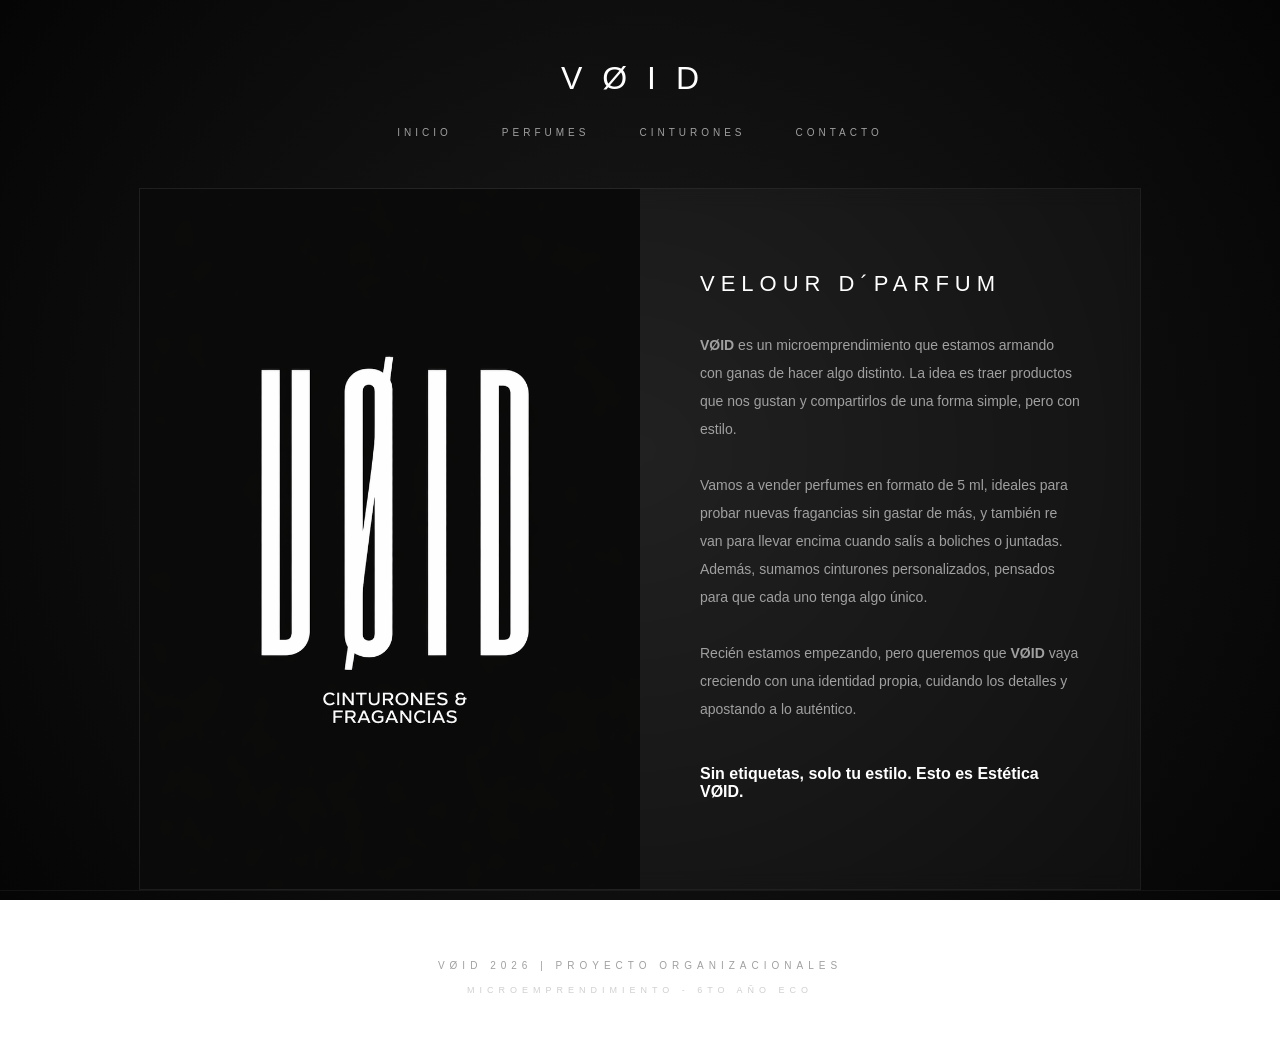
<file: index.html>
<!DOCTYPE html>
<html lang="es">
<head>  
    <meta charset="UTF-8">
    <title>VØID | Inicio</title>
    <link rel="stylesheet" href="style.oficial.css">
</head>
<body>
    <h1>VØID</h1>
    <nav class="links">
        <a href="index.html">Inicio</a>
        <a href="perfumes.oficial.html">Perfumes</a>
        <a href="cinturones.oficial.html">Cinturones</a>
        <a href="contacto.oficial.html">Contacto</a>
    </nav>
    <main>       
         <div class="izquierda">
            <img src="void.oficial.logo.jpeg.png" alt="VØID Logo" class="logo-v">
         </div> 
         <div class="info-bloque">
             <h3>Velour D´Parfum</h3>          
                 <p>
                   <strong>VØID</strong> es un microemprendimiento que estamos armando con ganas de hacer algo distinto. La idea es traer productos que nos gustan y compartirlos de una forma simple, pero con estilo.
                <p>
                    Vamos a vender perfumes en formato de 5 ml, ideales para probar nuevas fragancias sin gastar de más, y también re van para llevar encima cuando salís a boliches o juntadas. Además, sumamos cinturones personalizados, pensados para que cada uno tenga algo único. 
                <p>
                    Recién estamos empezando, pero queremos que <strong>VØID</strong> vaya creciendo con una identidad propia, cuidando los detalles y apostando a lo auténtico.
                      
                <p>    </p><strong>Sin etiquetas, solo tu estilo. Esto es Estética VØID.</strong>
                </p>
         </div>
    </main>
    <footer class="footer-void">
           <p>VØID 2026 | Proyecto Organizacionales</p>
           <p style="font-size: 9px; opacity: 0.5;">Microemprendimiento - 6to Año Eco</p>
    </footer>
</body>
</html>
</file>
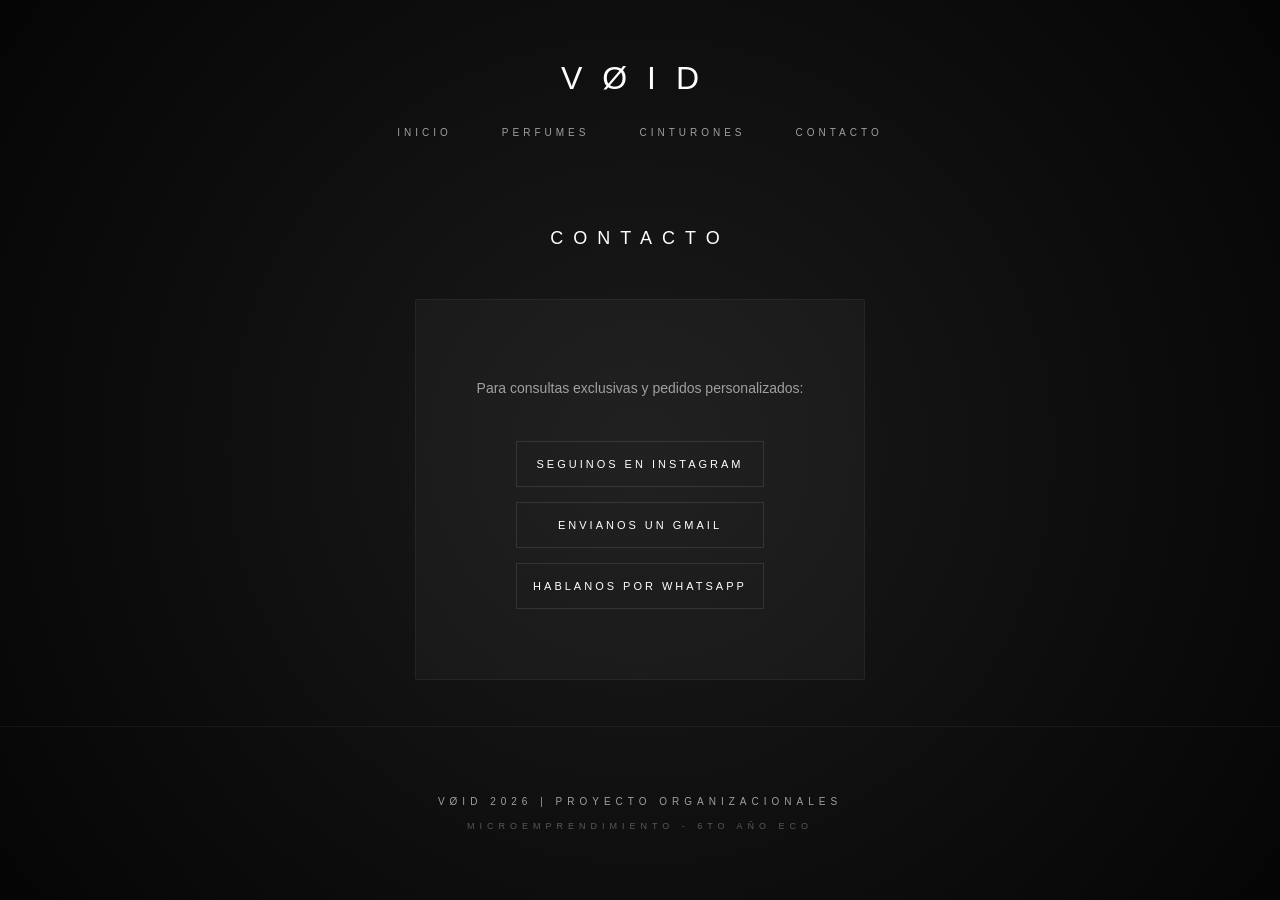
<file: contacto.oficial.html>
<!DOCTYPE html>
<html lang="es">
<head>  
    <meta charset="UTF-8">
    <title>VØID | Contacto</title>
    <link rel="stylesheet" href="style.oficial.css">
</head>
<body>
    <h1>VØID</h1>
    <nav class="links">
        <a href="index.html">Inicio</a>
        <a href="perfumes.oficial.html">Perfumes</a>
        <a href="cinturones.oficial.html">Cinturones</a>
        <a href="contacto.oficial.html">Contacto</a>
    </nav>

    <h2 class="titulo-seccion">Contacto</h2>

    <div class="info-bloque" style="background: var(--panel); border: 1px solid rgba(255,255,255,0.05); text-align: center; max-width: 550px; margin: 0 auto; border-radius: 2px;">
        <p>Para consultas exclusivas y pedidos personalizados:</p>
        
        <div class="links-contacto">
            <a href="https://www.instagram.com/void.cop/" target="_blank">Seguinos en Instagram</a>
            <a href="mailto:velour.d.parfum@gmail.com">Envianos un Gmail</a>
            <a href="https://wa.me/1138913999" target="_blank">Hablanos por WhatsApp</a>
        </div>
    </div>

    <footer class="footer-void">
           <p>VØID 2026 | Proyecto Organizacionales</p>
           <p style="font-size: 9px; opacity: 0.5;">Microemprendimiento - 6to Año Eco</p>
    </footer>
</body>
</html>
</file>
<file: style.oficial.css>
:root {
    --bg-main: radial-gradient(circle, #1a1a1a 0%, #050505 100%);
    --panel: rgba(255, 255, 255, 0.03);
    --accent: #ffffff;
    --text-dim: #a0a0a0;
}

body {
    background: var(--bg-main);
    background-attachment: fixed;
    margin: 0;
    font-family: 'Inter', sans-serif;
    color: var(--accent);
    display: flex;
    flex-direction: column;
    align-items: center;
    min-height: 100vh;
    animation: entradaSuave 1.2s ease-out;
}

@keyframes entradaSuave {
    from { opacity: 0; transform: translateY(15px); }
    to { opacity: 1; transform: translateY(0); }
}

h1 {
    font-weight: 100;
    letter-spacing: 20px;
    padding: 60px 0 30px 0;
    margin: 0;
    font-size: 32px;
    text-transform: uppercase;
}

.links {
    display: flex;
    gap: 50px;
    margin-bottom: 50px;
}

.links a {
    color: var(--text-dim);
    font-size: 10px;
    text-transform: uppercase;
    letter-spacing: 4px;
    text-decoration: none;
    transition: 0.5s;
}

.links a:hover {
    color: var(--accent);
    letter-spacing: 6px;
}

main {
    display: grid;
    grid-template-columns: 1fr 1fr;
    max-width: 1000px;
    width: 90%;
    background: var(--panel);
    border: 1px solid rgba(255,255,255,0.05);
    backdrop-filter: blur(10px);
}

.logo-v {
    width: 100%;
    height: 100%;
    object-fit: cover;
}

.info-bloque {
    padding: 60px;
    display: flex;
    flex-direction: column;
    justify-content: center;
}

.info-bloque h3 {
    font-size: 22px;
    letter-spacing: 6px;
    text-transform: uppercase;
    margin-bottom: 20px;
    font-weight: 300;
}

p {
    color: var(--text-dim);
    font-size: 14px;
    line-height: 2;
}

.titulo-seccion {
    text-align: center;
    font-size: 18px;
    letter-spacing: 10px;
    text-transform: uppercase;
    font-weight: 200;
    margin: 40px 0 50px;
}

.catalogo {
    display: flex;
    justify-content: center;
    gap: 30px;
    flex-wrap: wrap;
    padding-bottom: 100px;
}

.producto {
    background: var(--panel);
    border: 1px solid rgba(255,255,255,0.05);
    width: 280px;
    transition: 0.4s;
    overflow: hidden;
}

.producto img {
    width: 100%;
    height: 320px;
    object-fit: cover;
    transition: transform 0.8s cubic-bezier(0.25, 1, 0.5, 1);
}

.producto:hover img {
    transform: scale(1.1);
}

.info-producto {
    padding: 20px;
}

.precio {
    font-size: 16px;
    font-weight: 500;
    margin-top: 10px;
}

.links-contacto {
    display: flex;
    flex-direction: column;
    gap: 15px;
    margin-top: 25px;
    padding: 0 40px 10px 40px;
}

.links-contacto a {
    color: var(--accent);
    text-decoration: none;
    text-transform: uppercase;
    font-size: 11px;
    letter-spacing: 3px !important;
    padding: 16px;
    border: 1px solid rgba(255,255,255,0.1);
    transition: background 0.4s, color 0.4s;
    display: block;
    box-sizing: border-box;
}

.links-contacto a:hover {
    background: white;
    color: black;
    letter-spacing: 3px !important;
    cursor: pointer;
}

.footer-void {
    margin-top: auto;
    padding: 60px 20px;
    text-align: center;
    width: 100%;
    border-top: 1px solid rgba(255,255,255,0.05);
}

.footer-void p {
    font-size: 10px;
    letter-spacing: 5px;
    text-transform: uppercase;
    color: var(--text-dim);
    margin: 5px 0;
}
</file>
